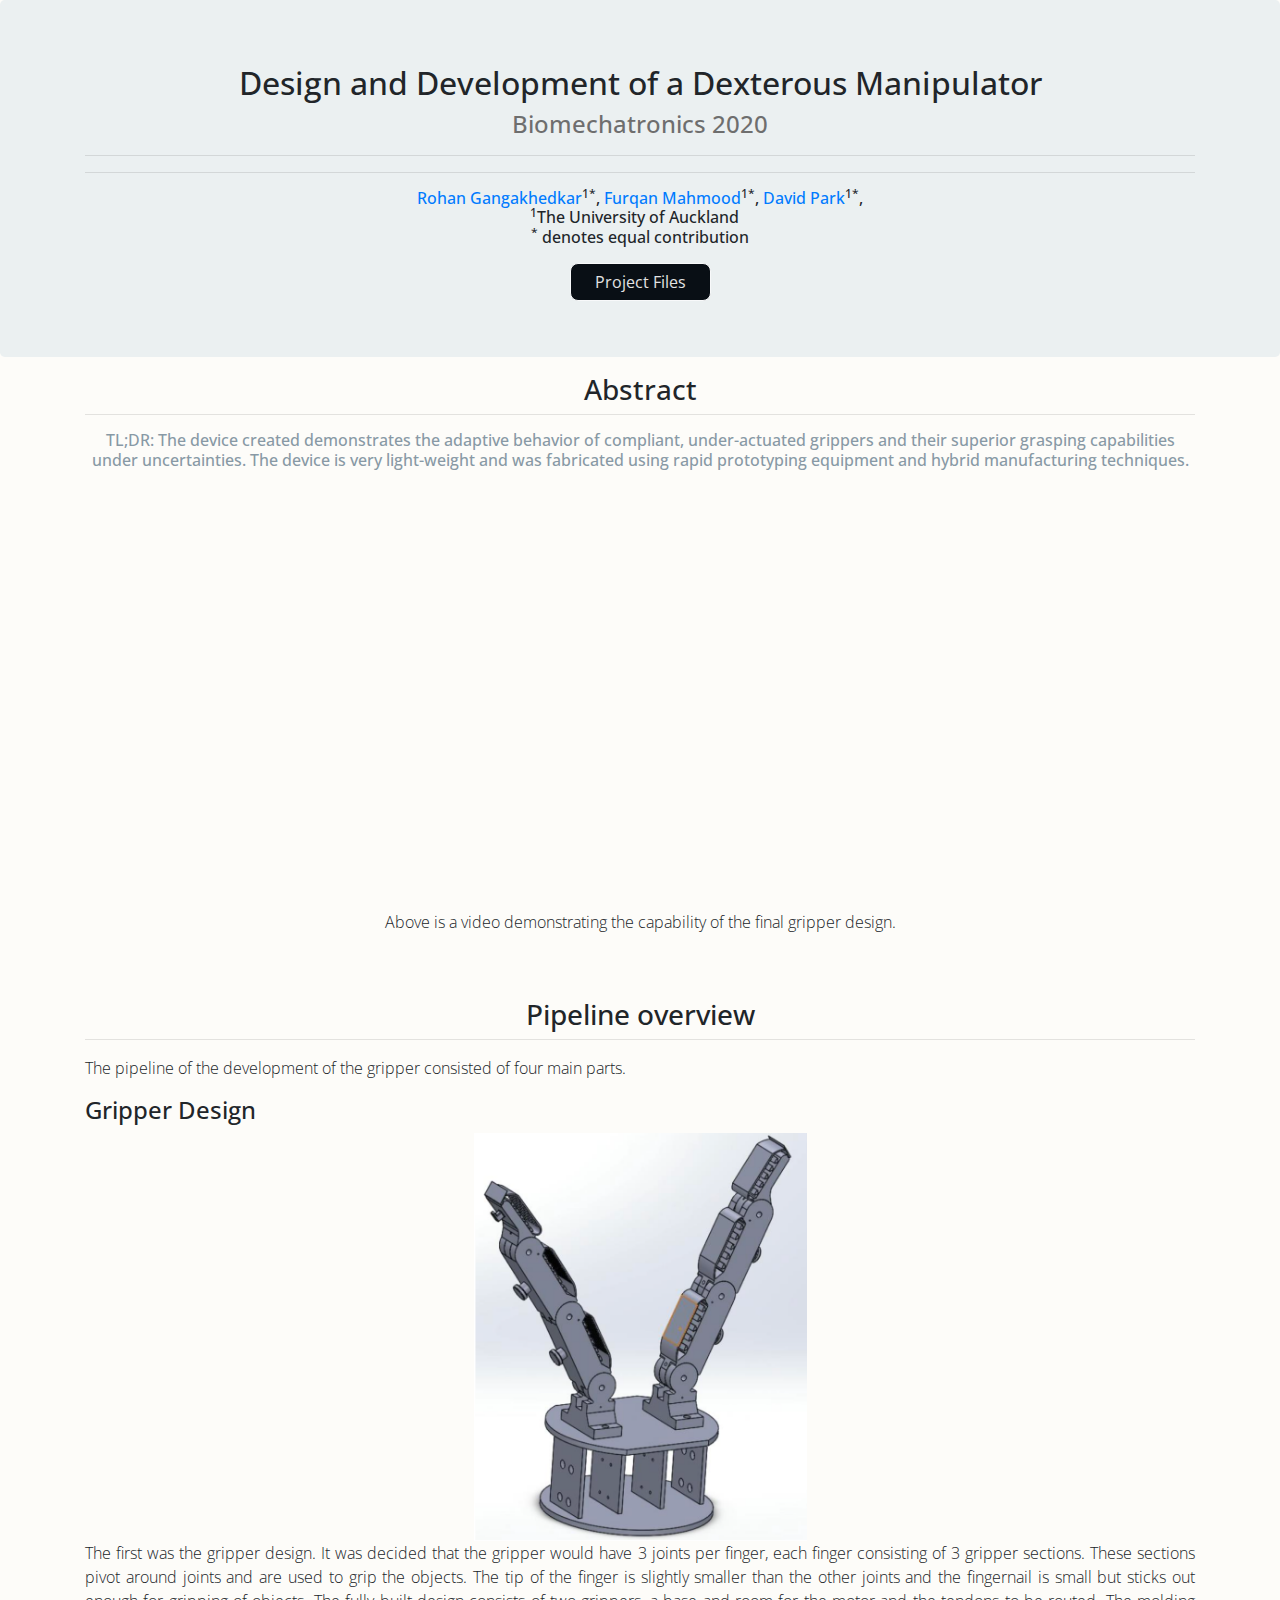
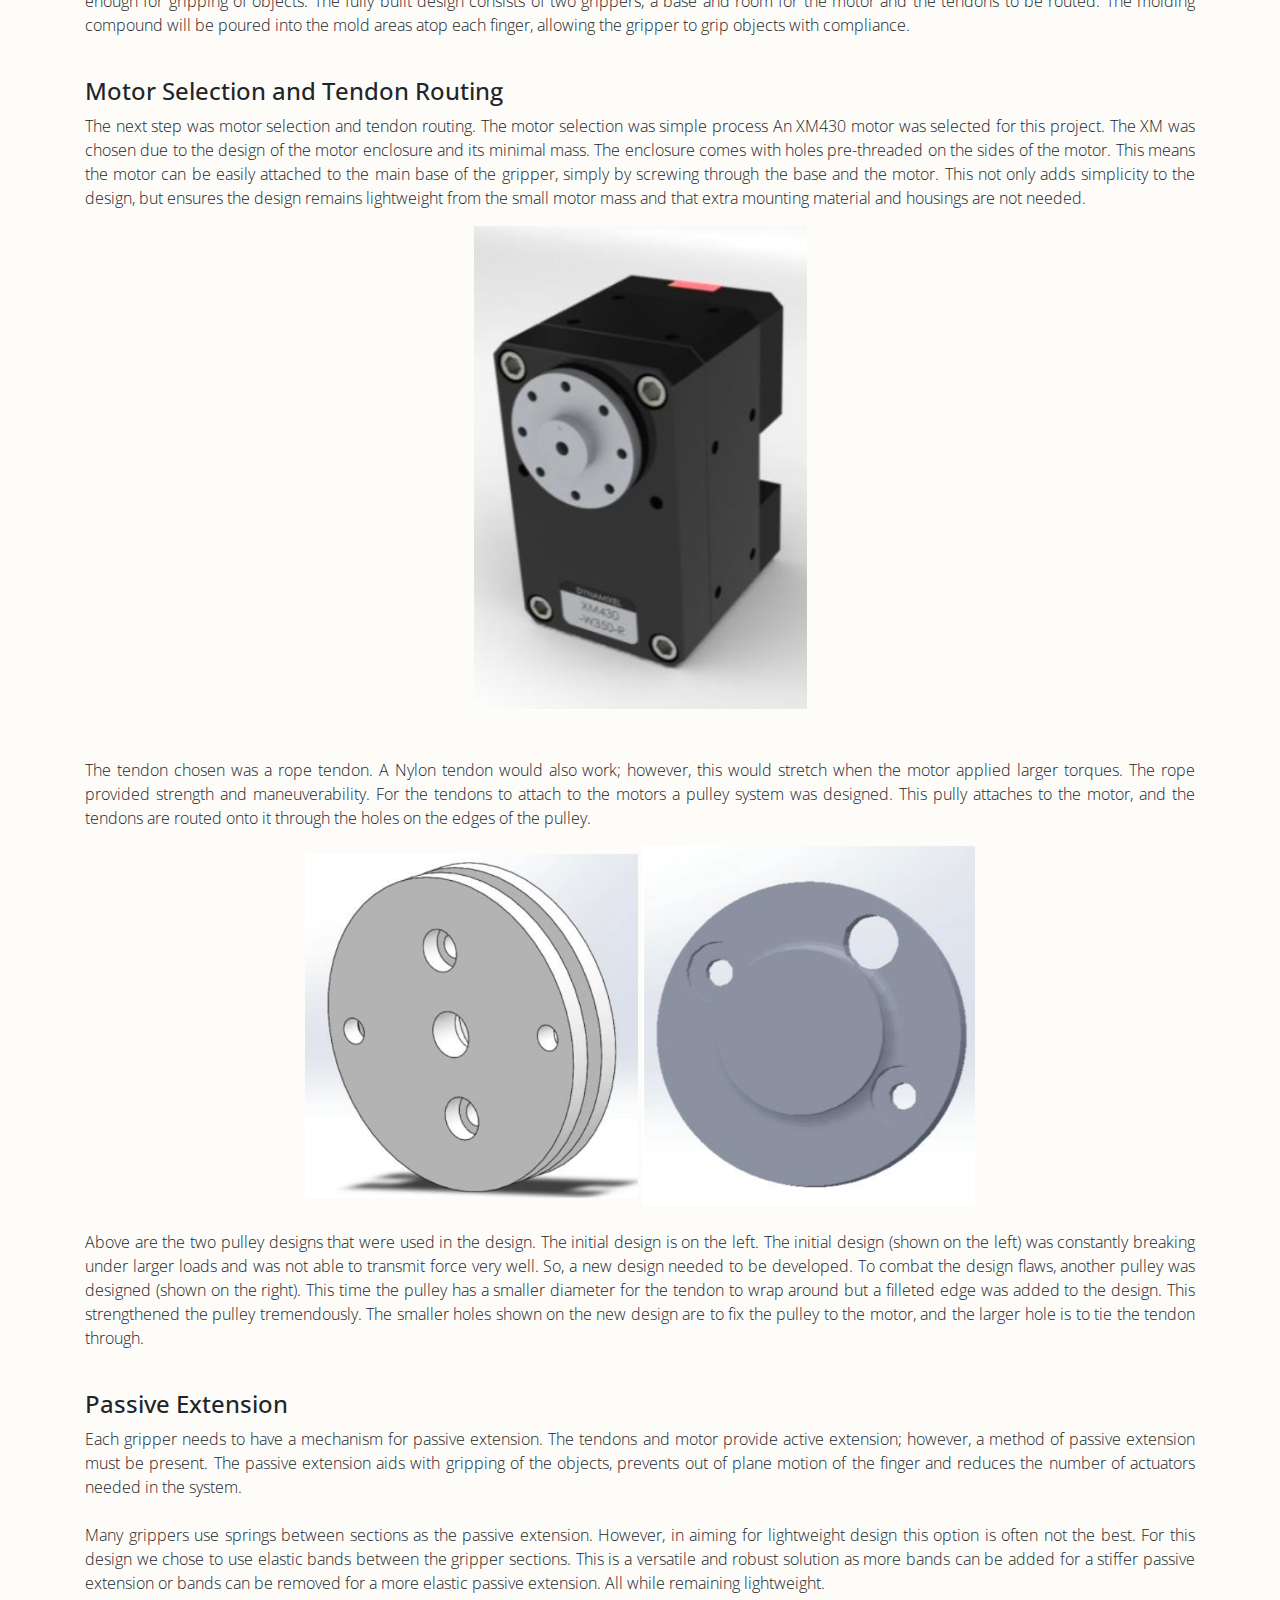
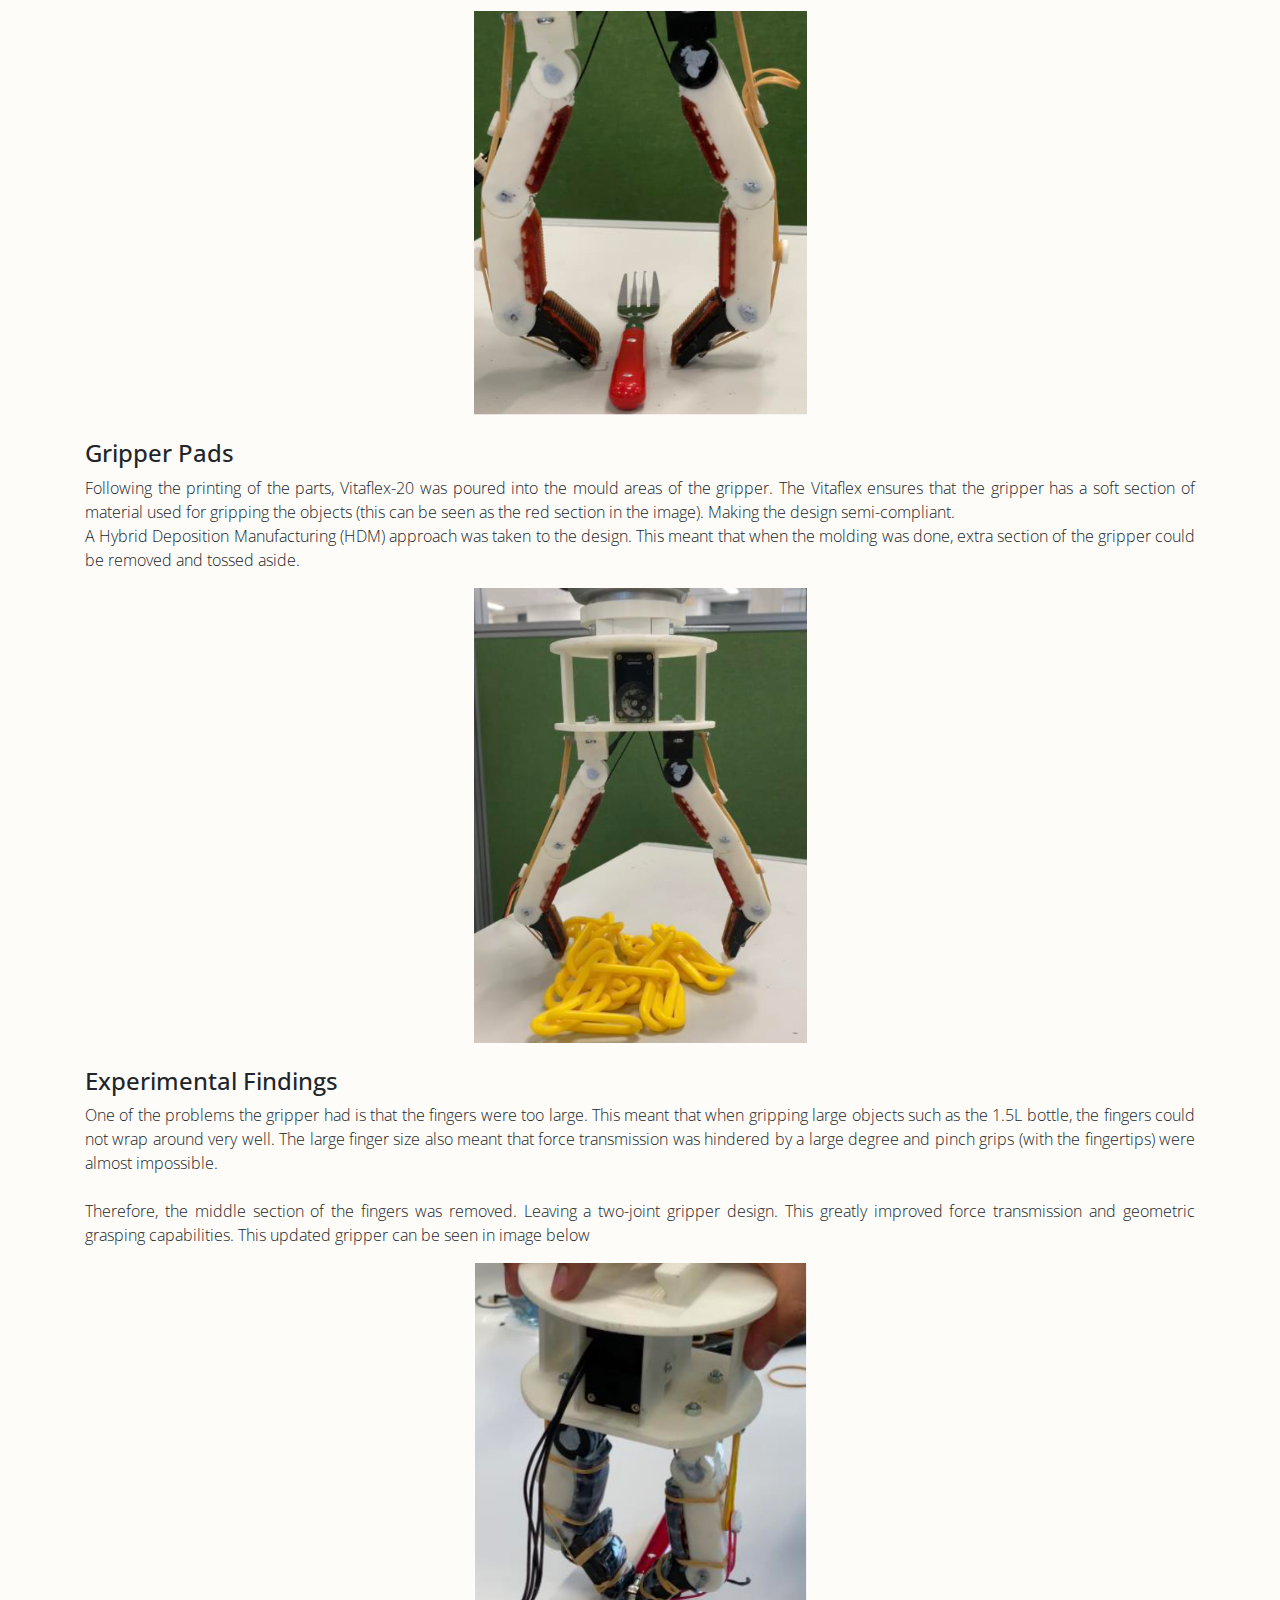
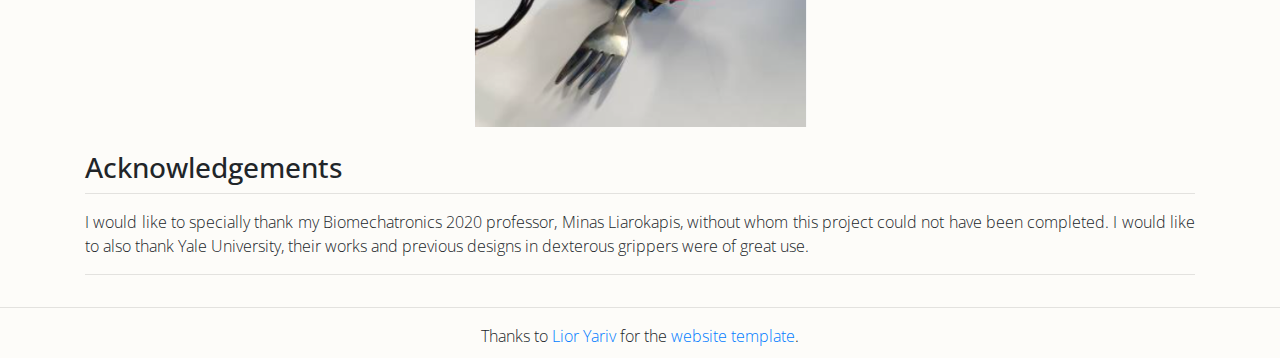
<file: dexterous-manipulator/index.html>
<!DOCTYPE html>
<html lang="en">
  <head>
    <meta charset="UTF-8">
    <meta http-equiv="X-UA-Compatible" content="IE=edge">
    <meta name="viewport" content="width=device-width, initial-scale=1">
    <meta name="description" content="width=device-width, initial-scale=1">
    <meta name="description" content="A fast feature based image stitching algorithm developed in Python"/>
    <title>Dexterous Manipulator</title>
    <!-- Bootstrap -->
    <link href="css/bootstrap-4.4.1.css" rel="stylesheet">
    <link href="https://fonts.googleapis.com/css?family=Open+Sans" rel="stylesheet" type="text/css">
    <style>
      body {
        background: #fdfcf9 no-repeat fixed top left;
        font-family:'Open Sans', sans-serif;
      }
    </style>

  </head>

  <!-- cover -->
  <section>
    <div class="jumbotron text-center mt-0">
      <div class="container">
        <div class="row">
          <div class="col">
            <h2>Design and Development of a Dexterous Manipulator</h2>
            <h4 style="color:#6e6e6e;"> Biomechatronics 2020  </h4>
            <hr>
            <hr>
            <h6> <a href="https://rohang9929.github.io" target="_blank">Rohan Gangakhedkar</a><sup>1*</sup>, 
                 <a href="" target="_blank">Furqan Mahmood</a><sup>1*</sup>, 
                 <a href="" target="_blank">David Park</a><sup>1*</sup>, 
            <p> <sup>1</sup>The University of Auckland &nbsp;&nbsp; 
                <br>
                <sup>*</sup> denotes equal contribution
            </p>
            <!-- <p> <a class="btn btn-secondary btn-lg" href="" role="button">Paper</a> 
                <a class="btn btn-secondary btn-lg" href="" role="button">Code</a> 
                <a class="btn btn-secondary btn-lg" href="" role="button">Data</a> </p> -->

            <div class="row justify-content-center">

              <div class="column">
                  <p class="mb-5"><a class="btn btn-large btn-light" id="code_soon" href="https://github.com/RohanG9929/Design-and-Development-of-a-Dexterous-Manipulator" role="button" 
                    target="_blank" disabled=1>
                <i class="fa fa-github-alt"></i> Project Files </a> </p>
              </div>

            </div>
            
          </div>
        </div>
      </div>
    </div>
  </section>

  <!-- abstract -->
  <section>
    <div class="container">
      <div class="row">
        <div class="col-12 text-center">
          <h3>Abstract</h3>
            <hr style="margin-top:0px">
            <h6 style="color:#8899a5" class="text-center"> 
              TL;DR: The device created demonstrates the adaptive behavior of compliant, under-actuated grippers and 
              their superior grasping capabilities under uncertainties. The device is very light-weight 
              and was fabricated using rapid prototyping equipment and hybrid manufacturing techniques.
            </h6>
              <br>
              <iframe width="672" height="378" src="https://www.youtube.com/embed/8YgNTh4wjoE" title="YouTube video player" frameborder="0" allow="accelerometer; autoplay; clipboard-write; encrypted-media; gyroscope; picture-in-picture; web-share" allowfullscreen></iframe>
              <!-- <iframe width="100%" height="100%" src="https://www.youtube.com/embed/8YgNTh4wjoE" frameborder="0" allow="accelerometer; autoplay; encrypted-media; gyroscope; picture-in-picture" allowfullscreen=""></iframe> -->
            <div>
            <br>
          <p class="text-center">
            Above is a video demonstrating the capability of the final gripper design.
          </p>

        </div>
      </div>
    </div>
  </section>
  <br><br>


  <!-- pipeline -->
  <section>
    <div class="container">
      <div class="row">
        <div class="col-12 text-center">
            <h3>Pipeline overview</h3>
            <hr style="margin-top:0px">
                <!-- <img class="img-fluid" src="images/loftr-arch.png" alt="LoFTR Architechture"> -->
            <!-- <hr> -->
            <p class="text-justify">
              The pipeline of the development of the gripper consisted of four main parts.
              <br>
            </p>
            <h4 align="left" >Gripper Design</h4>
              <img  class="img-fluid" src="images/full_gripper.png" alt="Full Gripper Design in Solidworks" width="30%"> 
              <br>
              <p class="text-justify">
              The first was the gripper design. It was decided that the gripper would have 3 joints per finger, 
              each finger consisting of 3 gripper sections. These sections pivot around joints and are used to grip the objects.

              The tip of the finger is slightly smaller than the other joints and the fingernail is small but sticks out enough for gripping of <small> </small> objects.
              The fully built design consists of two grippers, a base and room for the motor and the tendons to be routed. The molding compound will be poured into the mold areas atop each finger, allowing the gripper to grip objects with compliance.
              </p>
              
              <br>

            <h4 align="left" >Motor Selection and Tendon Routing</h4>
            <p class="text-justify">
              The next step was motor selection and tendon routing. The motor selection was simple process
              An XM430 motor was selected for this project. The XM was chosen due to the design of the motor enclosure and its minimal mass. 
              The enclosure comes with holes pre-threaded on the sides of the motor.
              This means the motor can be easily attached to the main base of the gripper, 
              simply by screwing through the base and the motor. This not only adds simplicity 
              to the design, but ensures the design remains lightweight from the small motor mass 
              and that extra mounting material and housings are not needed.

            </p>
            <img class="img-fluid" src="images/motor.png" width="30%" alt="Motor">
            <p class="text-justify"><br>
             
              <br>
              
              The tendon chosen was a rope tendon. A Nylon tendon would also work; however, this would stretch when the motor applied larger torques. 
              The rope provided strength and maneuverability. For the tendons to attach to the motors a pulley system was designed. This pully attaches to the motor, 
              and the tendons are routed onto it through the holes on the edges of the pulley.
              <br>
            </p>
            <img class="img-fluid" src="images/pulley1.png" width="30%" alt="Pulley1">
            <img class="img-fluid" src="images/pulley2.png" width="30%" alt="Pulley2">

            <p class="text-justify"><br>
             
              Above are the two pulley designs that were used in the design. The initial design is on the left.
              
              The initial design (shown on the left) was constantly breaking under larger loads and was not able to 
              transmit force very well. So, a new design needed to be developed. 

              To combat the design flaws, another pulley was designed (shown on the right). This time the pulley has a 
              smaller diameter for the tendon to wrap around but a filleted edge was added to the design. This strengthened
              the pulley tremendously. 

              The smaller holes shown on the new design are to fix the pulley to the motor, and the larger hole is to
              tie the tendon through.
            </p>
              

              <br>
            <h4 align="left" >Passive Extension</h4>
            <p class="text-justify">
              Each gripper needs to have a mechanism for passive extension. The tendons and motor provide
              active extension; however, a method of passive extension must be present. The passive
              extension aids with gripping of the objects, prevents out of plane motion of the finger and 
              reduces the number of actuators needed in the system. 
              
              <br><br>
              Many grippers use springs between sections as the passive extension. However, in aiming for lightweight design this option is often not the best.
              For this design we chose to use elastic bands between the gripper sections. This is a versatile and robust solution as more bands can be added for a 
              stiffer passive extension or bands can be removed for a more elastic passive extension. All while remaining lightweight.<br>
            </p>
              <img class="img-fluid" src="images/passive_ext.png" width="30%" alt="Passive Extension">

              <br> <br> 
            <h4 align="left" >Gripper Pads</h4>
            <p class="text-justify">
                
                Following the printing of the parts, Vitaflex-20 was poured into the mould areas of the gripper. 
                The Vitaflex ensures that the gripper has a soft section 
                of material used for gripping the objects (this can be seen as the red section in the image). 
                Making the design semi-compliant.
                <br>
                A Hybrid Deposition Manufacturing (HDM) approach was taken to the design. 
                This meant that when the molding was done, extra section of the gripper could be removed
                and tossed aside.
                <br>
            </p>
            <img class="img-fluid" src="images/build.png" width="30%" alt="First Built Design">
            <br> <br> 
            <h4 align="left" >Experimental Findings</h4>
            <p class="text-justify">
               
                One of the problems the gripper had is that the fingers were too large. 
                This meant that when gripping large objects such as the 1.5L bottle, 
                the fingers could not wrap around very well. The large finger size also meant that 
                force transmission was hindered by a large degree and pinch grips (with the fingertips) 
                were almost impossible.
                
                <br><br> 

                Therefore, the middle section of the fingers was removed. Leaving a two-joint gripper design. 
                This greatly improved force transmission and geometric grasping capabilities. 
                This updated gripper can be seen in image below
            </p>
            <img class="img-fluid" src="images/update.png" width="30%" alt="Updated Design">

                 
        </div>
      </div>
    </div>
  </section>
  <br>

    <!-- ack -->
    <div class="container">
      <div class="row ">
        <div class="col-12">
            <h3>Acknowledgements</h3>
            <hr style="margin-top:0px">
            <p class="text-justify">
              I would like to specially thank my Biomechatronics 2020 professor, Minas Liarokapis, without whom this project could not have been completed.
  
              I would like to also thank Yale University, their works and previous designs in dexterous grippers were of great use.
            </p>
            <hr>
        </div>
      </div>
    </div>

  <!-- rec -->
  <!-- <div class="container">
    <div class="row ">
      <div class="col-12">
          <h3>Recommendations to other works by me</h3>
          <hr style="margin-top:0px">
          <p class="text-justify">
            Welcome to checkout my  (<a href="http://zju3dv.github.io/neuralrecon/">NeuralRecon</a>) and human reconstruction (<a href="http://zju3dv.github.io/neuralbody">NeuralBody</a> and <a href="http://zju3dv.github.io/Mirrored-Human">Mirrored-Human</a>) in CVPR 2021.
          </p>
      </div>
    </div>
  </div> -->

  <footer class="text-center" style="margin-bottom:10px; font-size: medium;">
      <hr>
      Thanks to <a href="https://lioryariv.github.io/" target="_blank">Lior Yariv</a> for the <a href="https://lioryariv.github.io/idr/" target="_blank">website template</a>.
  </footer>

  
</body>
</html>
</file>
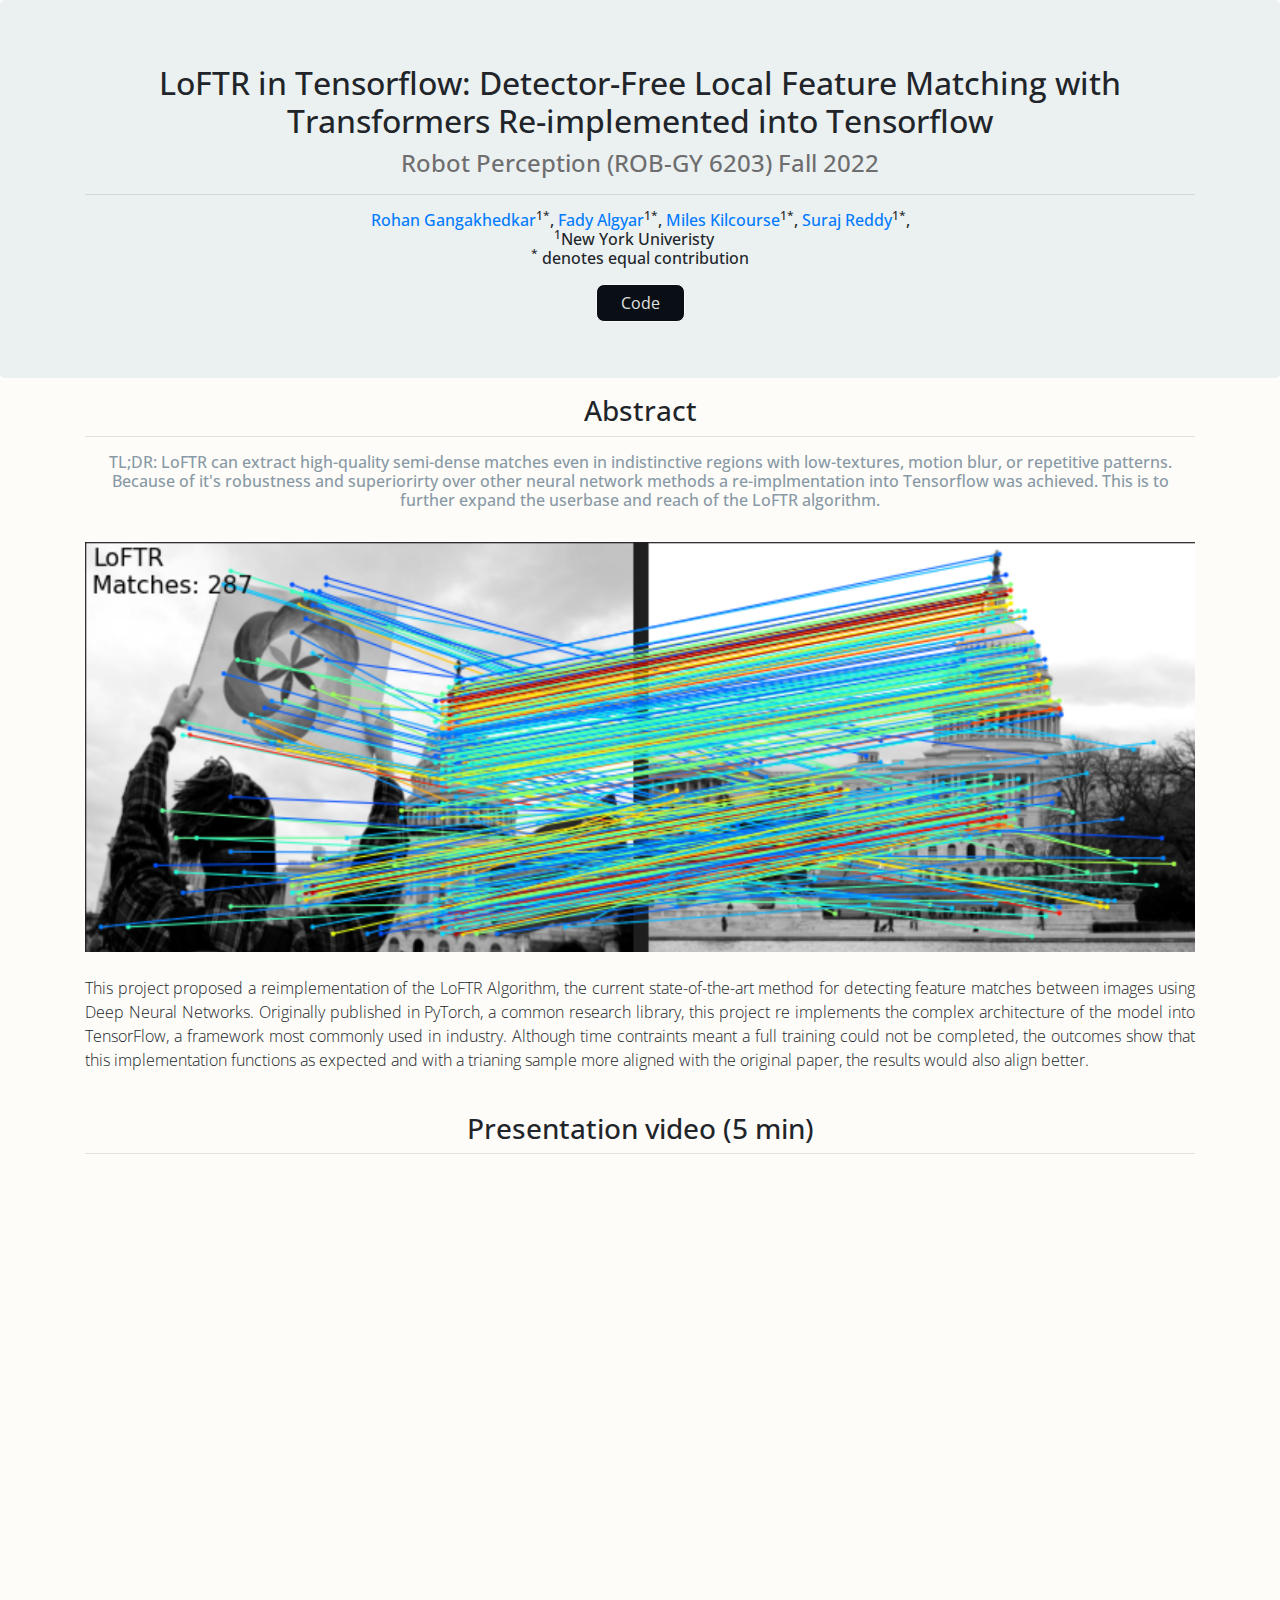
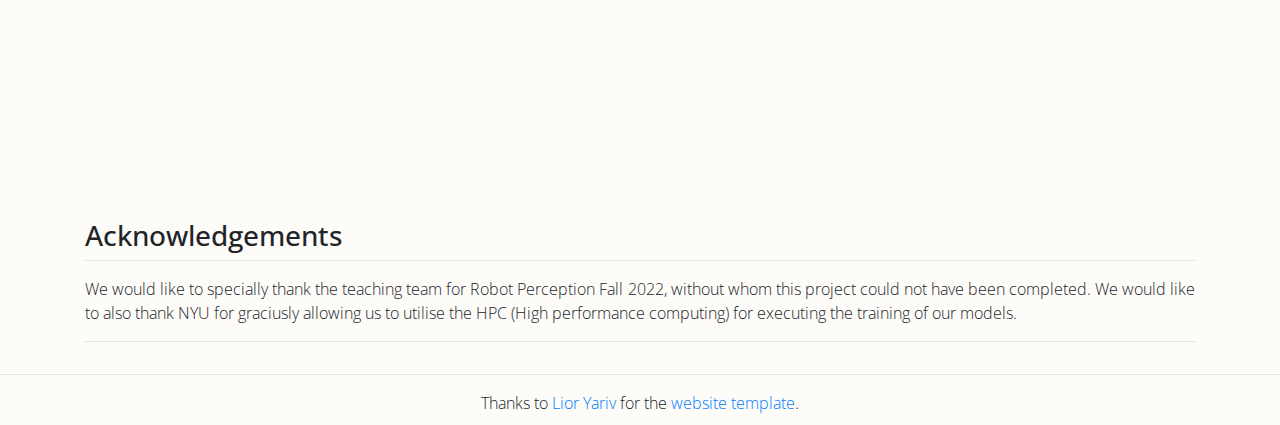
<file: loftr-in-tensorflow/index.html>
<!DOCTYPE html>
<html lang="en">
  <head>
    <meta charset="UTF-8">
    <meta http-equiv="X-UA-Compatible" content="IE=edge">
    <meta name="viewport" content="width=device-width, initial-scale=1">
    <meta name="description" content="width=device-width, initial-scale=1">
    <meta name="description" content="LoFTR can extract high-quality semi-dense matches even in indistinctive regions with low-textures, motion blur, or repetitive patterns. Accepted in CVPR 2021."/>
    <title>LoFTR in Tensorflow: Detector-Free Local Feature Matching with Transformers Re-implemented into Tensorflow</title>
    <!-- Bootstrap -->
    <link href="css/bootstrap-4.4.1.css" rel="stylesheet">
    <link href="https://fonts.googleapis.com/css?family=Open+Sans" rel="stylesheet" type="text/css">
    <style>
      body {
        background: #fdfcf9 no-repeat fixed top left;
        font-family:'Open Sans', sans-serif;
      }
    </style>

  </head>

  <!-- cover -->
  <section>
    <div class="jumbotron text-center mt-0">
      <div class="container">
        <div class="row">
          <div class="col">
            <h2>LoFTR in Tensorflow: Detector-Free Local Feature Matching with Transformers Re-implemented into Tensorflow</h2>
            <h4 style="color:#6e6e6e;"> Robot Perception (ROB-GY 6203) Fall 2022  </h4>
            <hr>
            <h6> <a href="https://rohang9929.github.io" target="_blank">Rohan Gangakhedkar</a><sup>1*</sup>, 
                 <a href="https://github.com/fsa4859" target="_blank">Fady Algyar</a><sup>1*</sup>, 
                 <a href="https://github.com/milesk33" target="_blank">Miles Kilcourse</a><sup>1*</sup>, 
                <a href="https://github.com/surajreddy258" target="_blank">Suraj Reddy</a><sup>1*</sup>,
            <p> <sup>1</sup>New York Univeristy &nbsp;&nbsp; 
                <br>
                <sup>*</sup> denotes equal contribution
            </p>
            <!-- <p> <a class="btn btn-secondary btn-lg" href="" role="button">Paper</a> 
                <a class="btn btn-secondary btn-lg" href="" role="button">Code</a> 
                <a class="btn btn-secondary btn-lg" href="" role="button">Data</a> </p> -->

            <div class="row justify-content-center">
              <!-- <div class="column">
                  <p class="mb-5"><a class="btn btn-large btn-light" href="https://arxiv.org/pdf/2104.00680.pdf" role="button"  target="_blank">
                    <i class="fa fa-file"></i> Paper</a> </p>
              </div> -->
              <div class="column">
                  <p class="mb-5"><a class="btn btn-large btn-light" id="code_soon" href="https://github.com/RohanG9929/LoFTR-in-Tensorflow" role="button" 
                    target="_blank" disabled=1>
                <i class="fa fa-github-alt"></i> Code </a> </p>
              </div>
              <!-- <div class="column">
                  <p class="mb-5"><a class="btn btn-large btn-light" href="files/LoFTR-suppmat.pdf" role="button"  target="_blank">
                    <i class="fa fa-file"></i> Supplementary</a> </p>
              </div>
              <div class="column">
                  <p class="mb-5"><a class="btn btn-large btn-light" href="files/LoFTR_IMC21.pdf" role="button"  target="_blank">
                    <i class="fa fa-file"></i> IMC-Report </a> </p>
              </div> -->
            </div>
            
          </div>
        </div>
      </div>
    </div>
  </section>

  <!-- abstract -->
  <section>
    <div class="container">
      <div class="row">
        <div class="col-12 text-center">
          <h3>Abstract</h3>
            <hr style="margin-top:0px">
            <h6 style="color:#8899a5" class="text-center"> 
              TL;DR: LoFTR can extract high-quality semi-dense matches even in indistinctive regions with low-textures, motion blur, or repetitive patterns. Because of it's robustness and superiorirty over other neural network methods a re-implmentation into Tensorflow was achieved. This is to further expand the userbase and reach of the LoFTR algorithm.
            </h6>
              <br>
              <img class="img-fluid" src="images/TF_md.png" alt="LoFTR in Tensorflow Matches">
            <div>
              <br>
          <p class="text-justify">
            This project proposed a reimplementation of the LoFTR Algorithm, the current state-of-the-art method for detecting feature matches between images using Deep Neural Networks. Originally published in PyTorch, a common research library, this project re implements the complex architecture of the model into TensorFlow, a framework most commonly used in industry.
            Although time contraints meant a full training could not be completed, the outcomes show that this implementation functions as expected and with a trianing sample more aligned with the original paper, the results would also align better.
          </p>
        </div>
      </div>
    </div>
  </section>
  <br>

  <!-- overview video -->
  <section>
    <div class="container">
      <div class="row">
        <div class="col-12 text-center">
            <h3>Presentation video (5 min)</h3>
            <hr style="margin-top:0px">
            <div class="embed-responsive embed-responsive-16by9">
                <iframe style="clip-path: inset(1px 1px)" width="100%" height="100%" src="https://www.youtube.com/embed/Gs9Jz6svLko" frameborder="0" allow="accelerometer; autoplay; encrypted-media; gyroscope; picture-in-picture" allowfullscreen=""></iframe>
            </div>
        </div>
      </div>
    </div>
  </section>
  <br>


  <!-- ack -->
  <div class="container">
    <div class="row ">
      <div class="col-12">
          <h3>Acknowledgements</h3>
          <hr style="margin-top:0px">
          <p class="text-justify">
            We would like to specially thank the teaching team for Robot Perception Fall 2022, without whom this project could not have been completed.

            We would like to also thank NYU for graciusly allowing us to utilise the HPC (High performance computing) for executing the training of our models.
          </p>
          <hr>
      </div>
    </div>
  </div>

  <!-- rec -->
  <!-- <div class="container">
    <div class="row ">
      <div class="col-12">
          <h3>Recommendations to other works by me</h3>
          <hr style="margin-top:0px">
          <p class="text-justify">
            Welcome to checkout my  (<a href="http://zju3dv.github.io/neuralrecon/">NeuralRecon</a>) and human reconstruction (<a href="http://zju3dv.github.io/neuralbody">NeuralBody</a> and <a href="http://zju3dv.github.io/Mirrored-Human">Mirrored-Human</a>) in CVPR 2021.
          </p>
      </div>
    </div>
  </div> -->

  <footer class="text-center" style="margin-bottom:10px; font-size: medium;">
      <hr>
      Thanks to <a href="https://lioryariv.github.io/" target="_blank">Lior Yariv</a> for the <a href="https://lioryariv.github.io/idr/" target="_blank">website template</a>.
  </footer>

  
</body>
</html>
</file>
